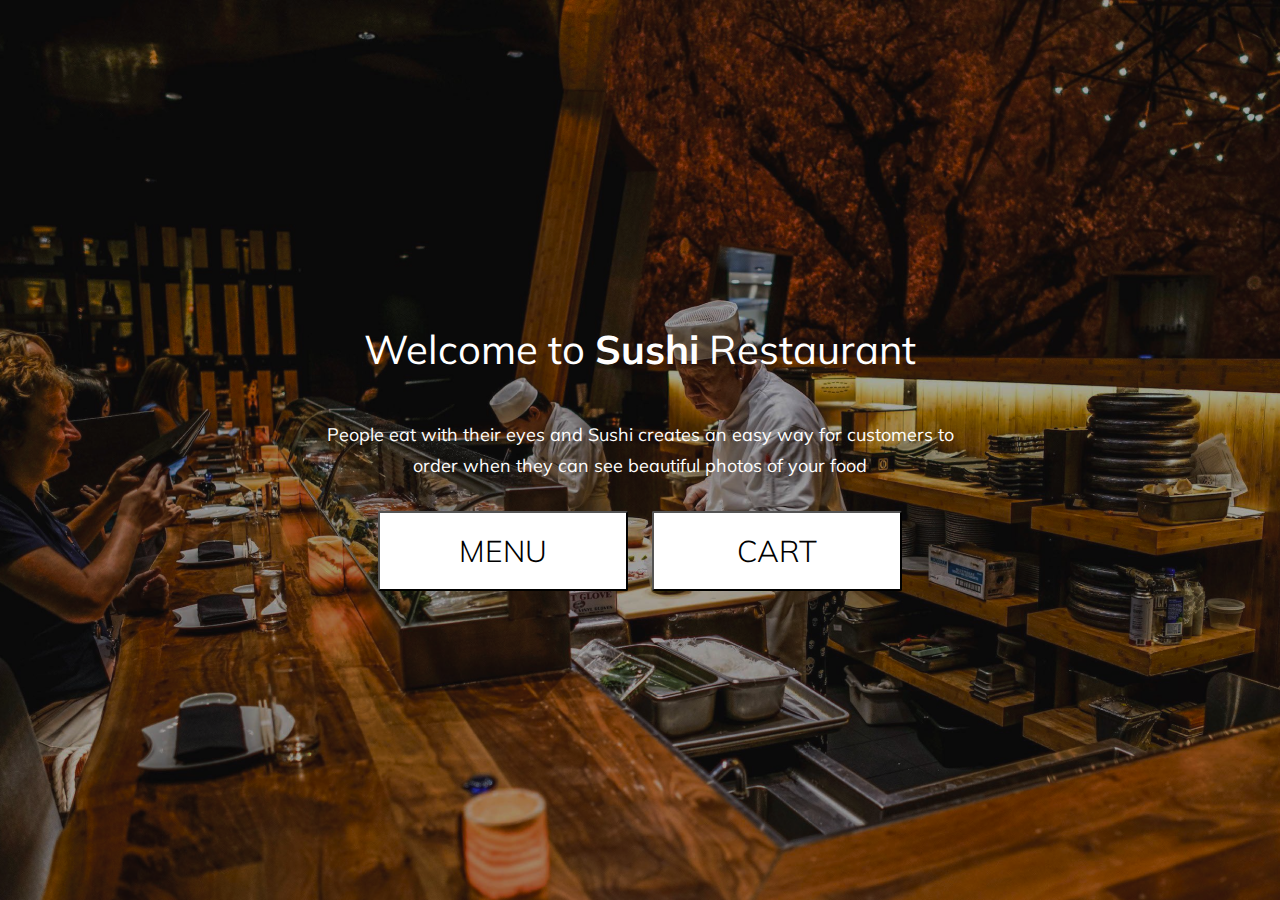
<file: index.html>
<!DOCTYPE html>
<html lang="en">
  <head>
    <meta charset="UTF-8" />
    <meta http-equiv="X-UA-Compatible" content="IE=edge" />
    <meta name="viewport" content="width=device-width, initial-scale=1.0" />
    <link rel="stylesheet" href="style.css" />
    <title>Document</title>
  </head>
  <body>
    <main>
      <div class="background">
        <img src="restaurant 1.png" alt="png" />
      </div>

      <div class="arrow">
        <img src="keyboard_arrow_right_24px.png" alt="icon" />
      </div>
      <div class="arrow1">
        <img src="keyboard_arrow_left_24px.png" alt="icon" />
      </div>
      <div class="content">
        <h1>
          Welcome to <span style="font-weight: 700" span>Sushi</span> Restaurant
        </h1>

        <p>
          People eat with their eyes and Sushi creates an easy way for customers
          to order when they can see beautiful photos of your food
        </p>

        <div class="click">
          <a href="menu.html"><button>MENU</button></a>
          <a href="cart.html"> <button>CART</button></a>
        </div>
      </div>
    </main>
  </body>
</html>
</file>
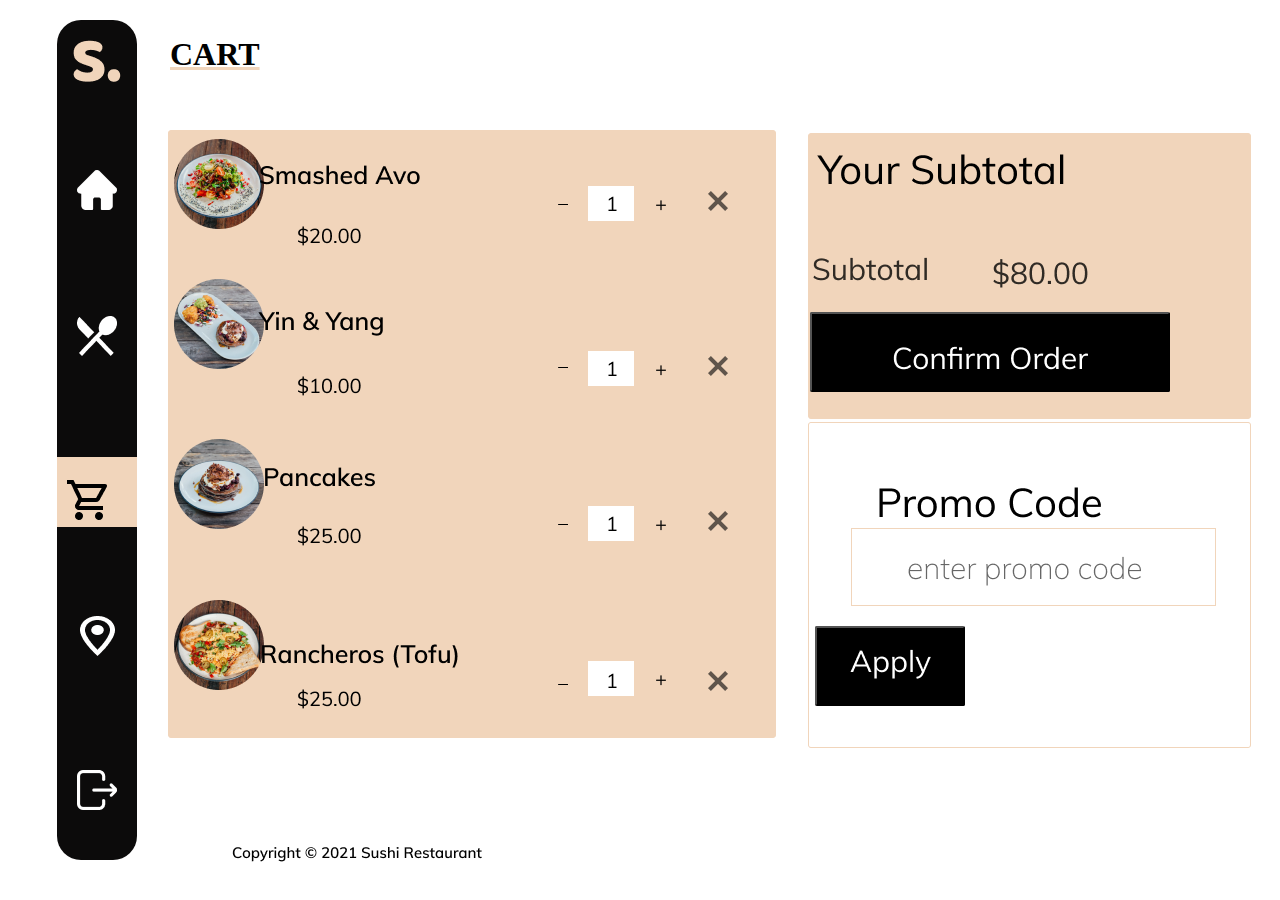
<file: cart.html>
<!DOCTYPE html>
<html lang="en">
  <head>
    <meta charset="UTF-8" />
    <meta http-equiv="X-UA-Compatible" content="IE=edge" />
    <meta name="viewport" content="width=device-width, initial-scale=1.0" />
    <link rel="stylesheet" href="stylecart.css" />
    <title>Document</title>
  </head>
  <div class="head">
    <h1><u>CART</u>
    </h1>
  
  </div>
  <body>
    <div class="side">
      <h1><img src="S..png" alt="png" /></h1>
      <h2><img src="Vector.png" alt="png" /></h2>
      <h3><img src="restaurant_menu_24px.png" alt="png" /></h3>
      <h4><img src="shopping_cart_24px (2).png" alt="png" /></h4>
      <h5><img src="place_24px.png" alt="png" /></h5>
      <h6><img src="Vector (2).png" alt="png" /></h6>
      <div class="click"></div>
      </div>
    </div>

    <section id="rect">
      <div class="rect19"><img src="Rectangle 19.png" alt="png" /></div>
      <div class="rect20"><img src="Rectangle 20.png" alt="png" /></div>
    </section>

    <section id="ellipse">
      <div class="Ec5"><img src="Ellipse 5.png" alt="png" /></div>
      <div class="Ec6"><img src="Ellipse 6.png" alt="png" /></div>
      <div class="Ec7"><img src="Ellipse 7.png" alt="png" /></div>
      <div class="Ec8"><img src="Ellipse 8.png" alt="png" /></div>
    </section>

    <section id="info">
      <div class="Smash"><img src="Smashed Avo.png" alt="png" /></div>
      <div class="yin"><img src="Yin & Yang.png" alt="png" /></div>
      <div class="pan"><img src="Pancakes.png" alt="png" /></div>
      <div class="Ranc"><img src="Rancheros (Tofu).png" alt="png" /></div>
    </section>

    <div class="total"><img src="Your Subtotal.png" alt="png" /></div>
    <div class="sub"><img src="Subtotal.png" alt="png" /></div>
    <div class="a1"><img src="$80.00.png" alt="png" /></div>

    <div class="confirm">
      <button><img src="Confirm Order.png" alt="png" /></button>
    </div>

    <div class="rect28"><img src="Rectangle 28.png" alt="png" /></div>
    <div class="promo"><img src="Promo Code.png" alt="png" /></div>
    <div class="rect26"><img src="Rectangle 26.png" alt="png" /></div>
    <div class="pcode"><img src="enter promo code.png" alt="png" /></div>

    <div class="apply">
      <button class="app"><img src="Apply.png" alt="png" /></button>
    </div>

    <div class="rect21"><img src="Rectangle 21.png" alt="png" /></div>
    <div class="rect22"><img src="Rectangle 22.png" alt="png" /></div>
    <div class="rect23"><img src="Rectangle 23.png" alt="png" /></div>
    <div class="rect24"><img src="Rectangle 24.png" alt="png" /></div>

    <div class="amt"><img src="1.png" alt="png" /></div>
    <div class="amt1"><img src="1.png" alt="png" /></div>
    <div class="amt2"><img src="1.png" alt="png" /></div>
    <div class="amt3"><img src="1.png" alt="png" /></div>

    <div class="path"><img src="Path (1).png" alt="png" /></div>
    <div class="path1"><img src="Path (1).png" alt="png" /></div>
    <div class="path2"><img src="Path (1).png" alt="png" /></div>
    <div class="path3"><img src="Path (1).png" alt="png" /></div>

    <div class="p1"><img src="$20.00.png" alt="png" /></div>
    <div class="p2"><img src="$10.00.png" alt="png" /></div>
    <div class="p3"><img src="$25.00.png" alt="png" /></div>
    <div class="p4"><img src="$25.00.png" alt="png" /></div>

    <div class="minus"><img src="_.png" alt="png" /></div>
    <div class="minus1"><img src="_.png" alt="png" /></div>
    <div class="minus2"><img src="_.png" alt="png" /></div>
    <div class="minus3"><img src="_.png" alt="png" /></div>
    
    <div class="add"><img src="+.png" alt="png" /></div>
    <div class="add1"><img src="+.png" alt="png" /></div>
    <div class="add2"><img src="+.png" alt="png" /></div>
    <div class="add3"><img src="+.png" alt="png" /></div>

    <div class="trade">
      <img src="Copyright © 2021 Sushi Restaurant (1) - Copy.png" alt="png" />
    </div>
  </body>
</html>
</file>
<file: style.css>
@import url("https://fonts.googleapis.com/css2?family=Mulish:ital,wght@0,400;0,500;0,600;0,700;1,400&display=swap");

* {
  padding: 0;
  margin: 0;
  box-sizing: border-box;
}

main {
  position: relative;
  height: 100vh;
  overflow: hidden;
}

.arrow {
  position: absolute;
  left: 1320px;
  top: 300px;
  border-radius: 0px;
}

.arrow1 {
  position: absolute;
  right: 1320px;
  top: 300px;
  border-radius: 0px;
}

.content {
  position: absolute;
  top: 50%;
  left: 50%;

  transform: translate(-50%, -50%);
}

.content h1 {
  font-family: "Mulish";
  font-style: normal;
  font-weight: 400;
  font-size: 40px;
  line-height: 80px;
  text-align: center;

  color: #ffffff;
}

.content p {
  font-family: "Mulish";
  font-style: normal;
  font-weight: 400;
  font-size: 18px;
  line-height: 31px;
  text-align: center;
  margin: 30px 0;
  color: #ffffff;
}

.click {
  text-align: center;
  margin-top: 30px;
}

button {
  width: 250px;
  height: 80px;
  font-family: "Mulish";
  background: #ffffff;
  border-radius: 2px;
  font-style: normal;
  font-weight: 300;
  font-size: 30px;
  line-height: 38px;
  /* identical to box height */
  cursor: pointer;
  margin: 0 10px;
  color: #000000;
}

button a {
  text-decoration: none;
  color: #000000;
}
</file>
<file: stylecart.css>
@import url("https://fonts.googleapis.com/css2?family=Mulish:ital,wght@0,400;0,500;0,600;0,700;1,400&display=swap");
.head {
  position: absolute;
  width: 306px;
  height: 180px;
  left: 170px;
  top: 15px;
  margin-bottom: 20px;
}

.head u {
  text-decoration: underline #f1d5bb;
}

.side {
  box-sizing: border-box;
  position: absolute;
  width: 80px;
  height: 840px;
  left: 57px;
  top: 20px;
  background: #0c0b0b;
  border-radius: 24px;
}

.side h1 {
  text-align: center;
  margin-top: 20px;
  /* margin-bottom: 30px; */
}

.side h2 {
  text-align: center;
  margin-top: 80px;
  /* margin-bottom: 40px; */
}

.side h3 {
  text-align: center;
  /* padding: 13px; */
  margin-top: 100px;
}

.side h4 {
  position: absolute;
  text-align: center;
  margin-left: 10px;
  margin-top: 100px;
  /* margin-bottom: 15px; */
  /* background: #000000; */
  /* padding: 13px;
  margin-bottom: 30px; */
}

.side h5 {
  text-align: center;
  margin-top: 255px;
  /* margin-bottom: 140px; */
}

.side h6 {
  text-align: center;
  margin-top: 110px;
  /* margin-bottom: 50px; */
}

.click {
  box-sizing: border-box;
  margin-top: -380px;
  width: 80px;
  height: 70px;
  background: #f1d5bb;
}

.rect19 {
  height: 608px;
  width: 608px;
  margin-top: 130px;
  margin-left: 160px;
}

.rect20 {
  height: 286px;
  width: 443px;
  margin-left: 800px;
  margin-top: -605px;
}

.rect21 {
  height: 35px;
  width: 46px;
  margin-left: 580px;
  margin-top: -500px;
}

.rect26 {
  position: relative;
  height: 78px;
  width: 365px;
  left: 843px;
}

.rect28 {
  height: 286px;
  width: 443px;
  margin-left: 800px;
  margin-top: 50px;
}

.pcode {
  position: absolute;
  font-family: Mulish;
  font-size: 30px;
  font-weight: 200;
  line-height: 38px;
  letter-spacing: 0em;
  text-align: left;
  margin-left: 900px;
  margin-top: -50px;
}

.apply {
  position: relative;
  text-align: center;
  margin-left: 500px;
  color: #ffff;
  top: 20px;
}

.app {
  width: 150px;
  height: 80px;
  font-family: "Mulish";
  background: #000000;
  border-radius: 2px;
  font-style: normal;
  font-weight: 300;
  font-size: 30px;
  /* line-height: 38px; */
  /* identical to box height */
  cursor: pointer;
  /* margin: 0 10px; */
  color: #000000;
}

.promo {
  font-family: Mulish;
  font-size: 40px;
  font-weight: 400;
  line-height: 50px;
  letter-spacing: 0em;
  text-align: center;
  margin-left: 700px;
  margin-top: -230px;
}

.Ec5 {
  height: 90px;
  width: 90px;
  margin-left: 166px;
  margin-top: -280px;
}

.Ec6 {
  height: 90px;
  width: 90px;
  margin-left: 166px;
  margin-top: 50px;
}

.Ec7 {
  height: 90px;
  width: 90px;
  margin-left: 166px;
  margin-top: 70px;
}

.Ec8 {
  height: 90px;
  width: 90px;
  margin-left: 166px;
  margin-top: 71px;
}

#info {
  text-align: center;
}

.Smash {
  font-family: Mulish;
  font-size: 25px;
  font-weight: 600;
  text-align: center;
  margin-left: -600px;
  margin-top: -530px;
}

.yin {
  font-family: Mulish;
  font-size: 25px;
  font-weight: 600;
  text-align: center;
  margin-left: -640px;
  margin-top: 120px;
}

.pan {
  font-family: Mulish;
  font-size: 25px;
  font-weight: 600;
  text-align: center;
  margin-left: -640px;
  margin-top: 120px;
}

.Ranc {
  font-family: Mulish;
  font-size: 25px;
  font-weight: 600;
  text-align: center;
  margin-left: -560px;
  margin-top: 150px;
}

.total {
  font-family: Mulish;
  font-size: 25px;
  font-weight: 600;
  text-align: center;
  margin-left: 600px;
  margin-top: -520px;
}

.sub {
  font-family: Mulish;
  font-size: 30px;
  font-weight: 600;
  text-align: center;
  margin-left: 460px;
  margin-top: 60px;
}

.a1 {
  text-align: center;
  margin-left: 800px;
  margin-top: -30px;
}

.confirm {
  position: relative;
  text-align: center;
  margin-left: 700px;
  color: #ffff;
  top: 20px;
}

button {
  font-family: Mulish;
  font-style: Light;
  color: #ffffff;
  font-size: 50px;
  line-height: 25px;
  line-height: 100%;
  align-items: Left;
  vertical-align: Top;
  height: 80px;
  width: 360px;
  left: 676px;
  top: 840px;
  border-radius: 2px;
  background: #000000;
}

.p1 {
  position: absolute;
  height: 25px;
  width: 65px;
  margin-left: 289px;
  margin-top: -470px;
}

.p2 {
  position: absolute;
  height: 25px;
  width: 65px;
  margin-left: 289px;
  margin-top: -320px;
}

.p3 {
  position: absolute;
  height: 25px;
  width: 65px;
  margin-left: 289px;
  margin-top: -170px;
}

.p4 {
  position: absolute;
  height: 25px;
  width: 65px;
  margin-left: 289px;
  margin-top: -7px;
}
.rect22 {
  height: 35px;
  width: 46px;
  margin-left: 580px;
  margin-top: 130px;
}

.rect23 {
  height: 35px;
  width: 46px;
  margin-left: 580px;
  margin-top: 120px;
}

.rect24 {
  height: 35px;
  width: 46px;
  margin-left: 580px;
  margin-top: 120px;
}

.minus {
  position: absolute;
  font-family: Mulish;
  font-style: Regular;
  font-size: 20px;
  text-align: center;
  margin-left: 550px;
  margin-top: -510px;
}

.minus1 {
  position: absolute;
  font-family: Mulish;
  font-style: Regular;
  font-size: 20px;
  text-align: center;
  margin-left: 550px;
  margin-top: -347px;
}

.minus2 {
  position: absolute;
  font-family: Mulish;
  font-style: Regular;
  font-size: 20px;
  text-align: center;
  margin-left: 550px;
  margin-top: -190px;
}

.minus3 {
  position: absolute;
  font-family: Mulish;
  font-style: Regular;
  font-size: 20px;
  text-align: center;
  margin-left: 550px;
  margin-top: -30px;
}

.add {
  position: absolute;
  font-family: Mulish;
  font-style: Regular;
  font-size: 20px;
  text-align: center;
  margin-left: 648px;
  margin-top: -505px;
}

.add1 {
  position: absolute;
  font-family: Mulish;
  font-style: Regular;
  font-size: 20px;
  text-align: center;
  margin-left: 648px;
  margin-top: -340px;
}

.add2 {
  position: absolute;
  font-family: Mulish;
  font-style: Regular;
  font-size: 20px;
  text-align: center;
  margin-left: 648px;
  margin-top: -185px;
}

.add3 {
  position: absolute;
  font-family: Mulish;
  font-style: Regular;
  font-size: 20px;
  text-align: center;
  margin-left: 648px;
  margin-top: -30px;
}

.amt {
  position: absolute;
  margin-left: 600px;
  margin-top: -23px;
}

.amt1 {
  position: absolute;
  margin-left: 600px;
  margin-top: -180px;
}

.amt2 {
  position: absolute;
  margin-left: 600px;
  margin-top: -335px;
}

.amt3 {
  position: absolute;
  margin-left: 600px;
  margin-top: -500px;
}

.path {
  position: absolute;
  text-align: center;
  margin-left: 700px;
  margin-top: -505px;
}

.path1 {
  position: absolute;
  text-align: center;
  margin-left: 700px;
  margin-top: -340px;
}

.path2 {
  position: absolute;
  text-align: center;
  margin-left: 700px;
  margin-top: -185px;
}

.path3 {
  position: absolute;
  text-align: center;
  margin-left: 700px;
  margin-top: -25px;
}

.trade {
  position: absolute;
  width: 250px;
  height: 19px;
  font-family: "Mulish";
  font-style: normal;
  font-weight: 600;
  font-size: 15px;
  margin-left: 224px;
  margin-top: 150px;
}
</file>
